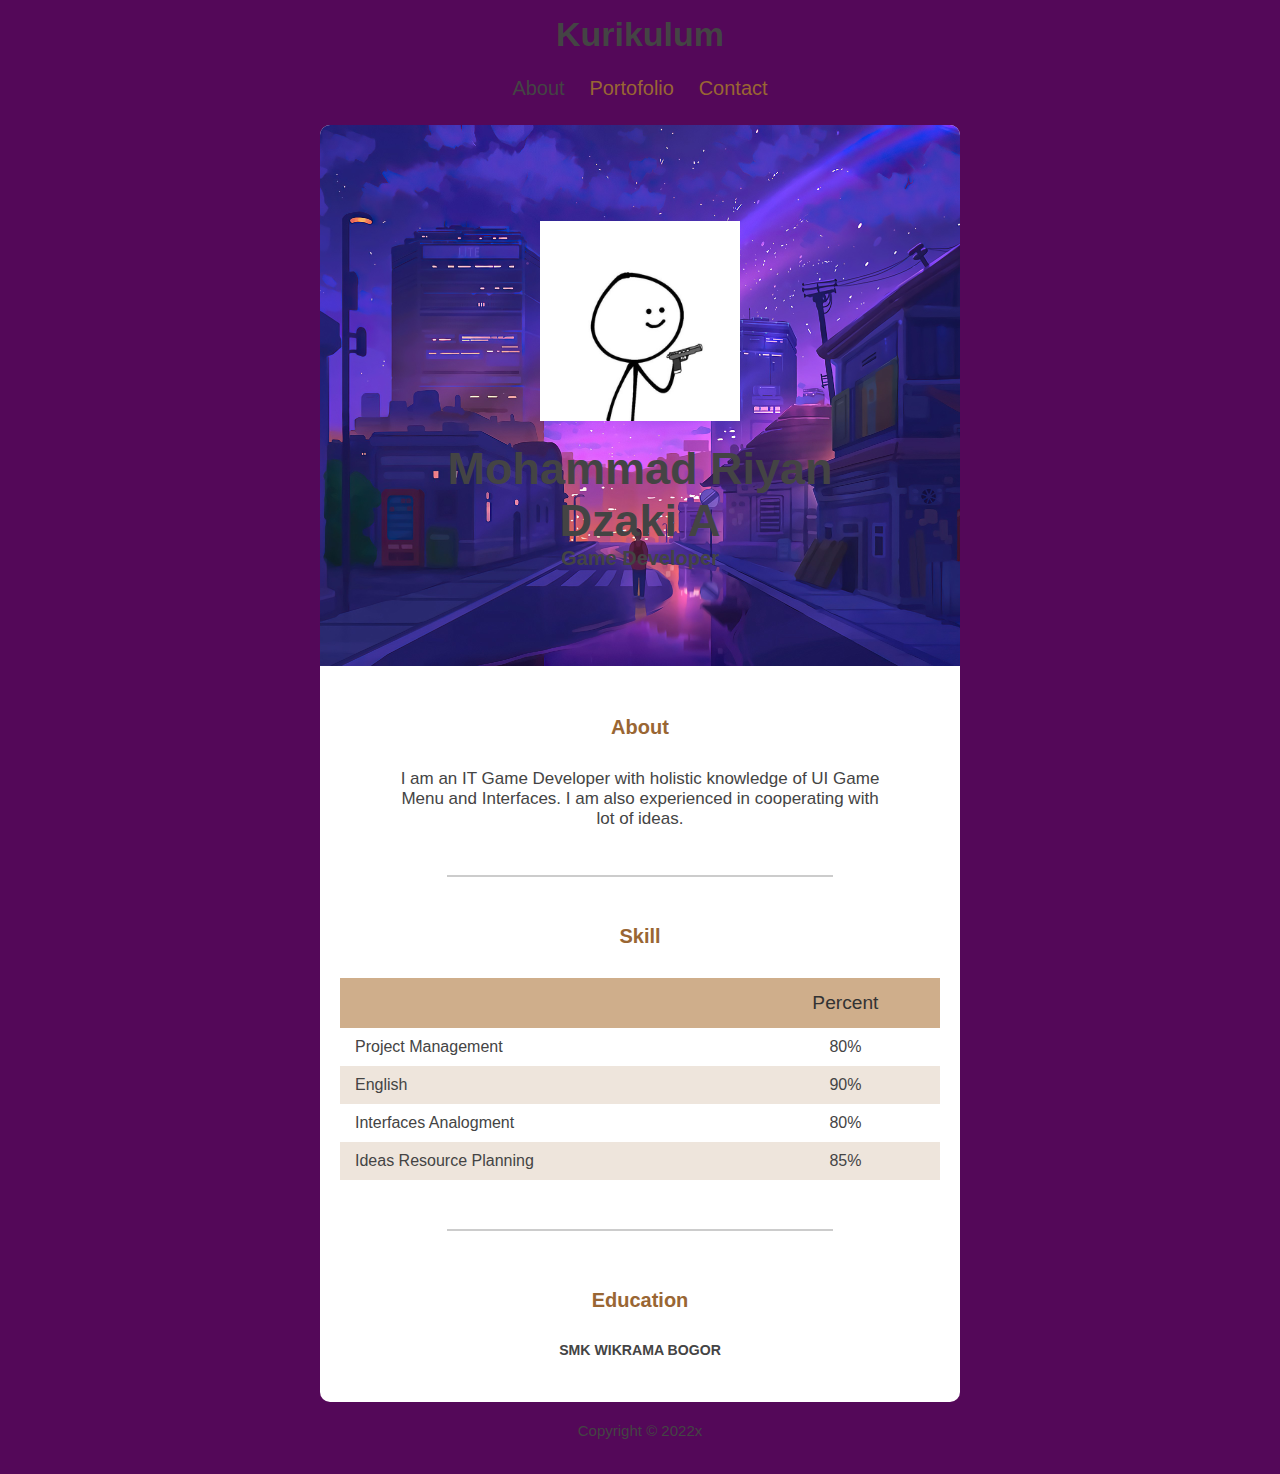
<file: index.html>
<html>
<head>
<meta charset="utf-8">
<title>Profile</title>
<link rel="stylesheet" type="text/css" href="style.css">
</head>
<body>
<div class="container">
<!-- Judul Halaman -->
<h1>Kurikulum</h1>
<!-- Navbar -->
<div class="navbar">
<ul type="square" class="list-nav">
<li><a href="#" class="active">About</a></li>
<li><a href="portofolio.html">Portofolio</a></li>
<li><a href="contact.html">Contact</a></li>
</ul>
</div>
<!-- Konten -->
<div class="content">
<!-- Profil -->
<div id="content-img">
<div class="content1">
<img src="image/profile.jpg">
<h2 class="content-header">Mohammad Riyan Dzaki A</h2>
<p class="content-text">
<b>Game Developer</b>
</p>
</div>
</div>
<!-- Deskripsi Singkat -->
<section class="section section-small">
<h2 class="section-header">About</h2>
<p>I am an IT Game Developer with holistic knowledge of UI Game Menu and Interfaces.
I am also experienced in cooperating with lot of ideas.</p>
</section>
<hr>
<!-- Table -->
<section class="section">
<h2 class="section-header">Skill</h2>
<div class="responsive-table">
<table>
<tr class="tr-header">
<th>&nbsp;</th>
<th>Percent</th>
</tr>
<tr>
<td class="text-left">Project Management</td>
<td>80%</td>
</tr>
<tr>
<td class="text-left">English</td>
<td>90%</td>
</tr>
<tr>
<td class="text-left">Interfaces Analogment</td>
<td>80%</td>
</tr>
<tr>
<td class="text-left">Ideas Resource Planning</td>
<td>85%</td>
</tr>
</table>
</div>
</section>
<hr>
<!-- List Pendidikan -->
<section class="section section-small">
<h2 class="section-header">Education</h2>
<h5>SMK WIKRAMA BOGOR</h5>
</section>
</div>
<footer>
    <p class="footer-text">Copyright &copy; 2022x</p>
</footer>
</div>
</body>
</html>
</file>
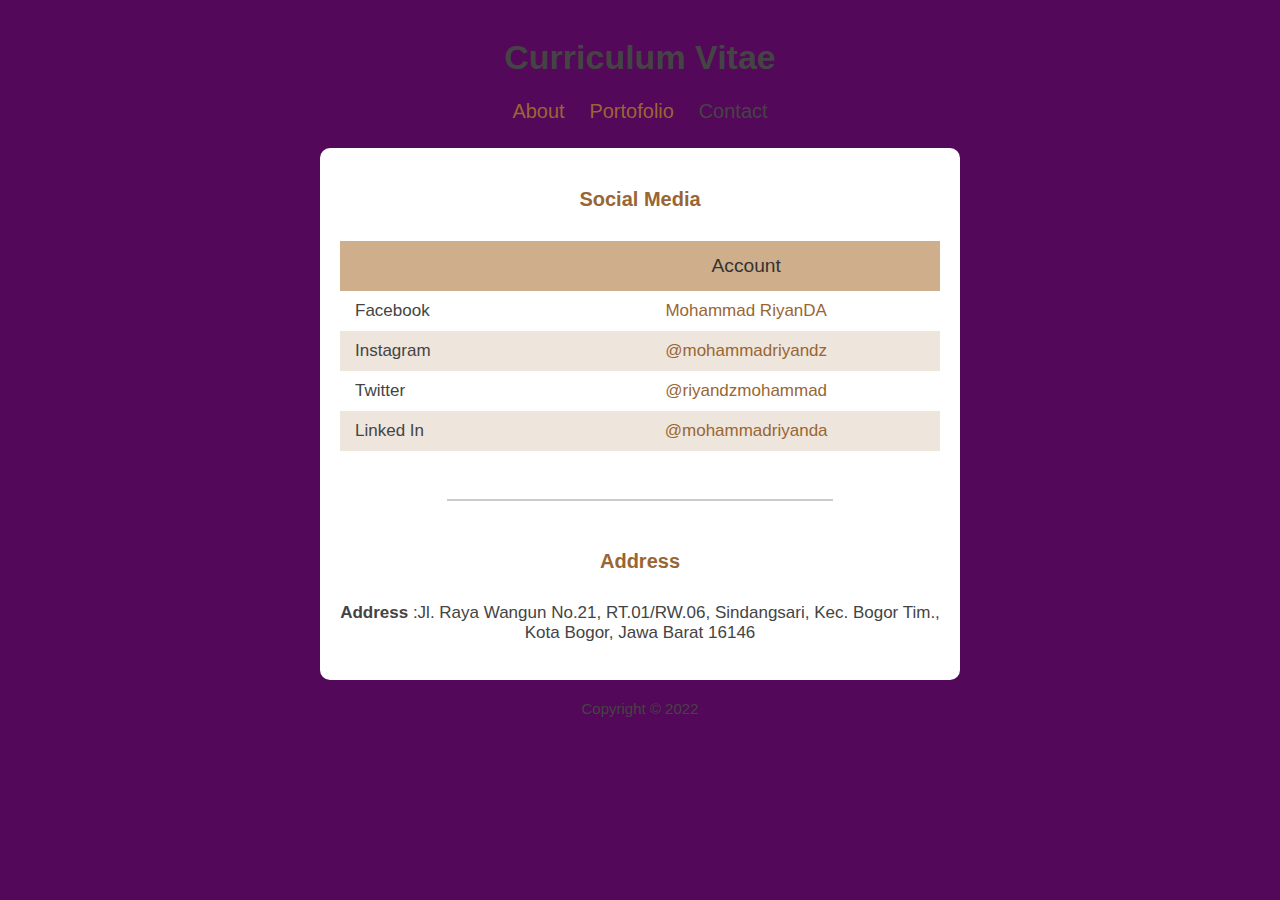
<file: contact.html>
<!DOCTYPE html>
<html>
<head>
<meta charset="utf-8">
<title>Personal Web</title>
<link rel="stylesheet" type="text/css" href="style.css">
</head>
<body>
<div class="container">
<div class="header">
<h1 class="text-header">Curriculum Vitae</h1>
</div>
<div class="navbar">
<ul class="list-nav">
<li><a href="index.html">About</a></li>
<li><a href="portofolio.html">Portofolio</a></li>
<li><a href="#" class="active">Contact</a></li>
</ul>
</div>
<div class="content">
    <!-- Social Media -->
    <section class="section">
    <h2 class="section-header">Social Media</h2>
    <div class="responsive-table">
    <table>
    <tr class="tr-header">
    <th>&nbsp;</th>
    <th>Account</th>
    </tr>
    <tr>
    <td class="text-left">Facebook</td>
    <td>
    <a href="facebook.com">Mohammad RiyanDA</a>
    </td>
    </tr>
    <tr>
    <td class="text-left">Instagram</td>
    <td>
    <a href="instagram.com">@mohammadriyandz</a>
    </td>
    </tr>
    <tr>
    <td class="text-left">Twitter</td>
    <td>
    <a href="twitter.com">@riyandzmohammad</a>
    </td>
    </tr>
    <tr>
    <td class="text-left">Linked In</td>
    <td>
    <a href="linkedin.com.com">@mohammadriyanda</a>
    </td>
    </tr>
    </table>
    </div>
    </section>
    <hr>
    <!-- Contact -->
    <section class="section">
    <h2 class="section-header">Address</h2>
    <p><b>Address </b>:Jl. Raya Wangun No.21, RT.01/RW.06, Sindangsari, Kec. Bogor Tim., Kota Bogor, Jawa Barat 16146</p>
    </section>
    </div>
    <footer>
    <p class="footer-text">Copyright &copy; 2022</p>
    </footer>
    </div>
    </body>
    </html>
</file>
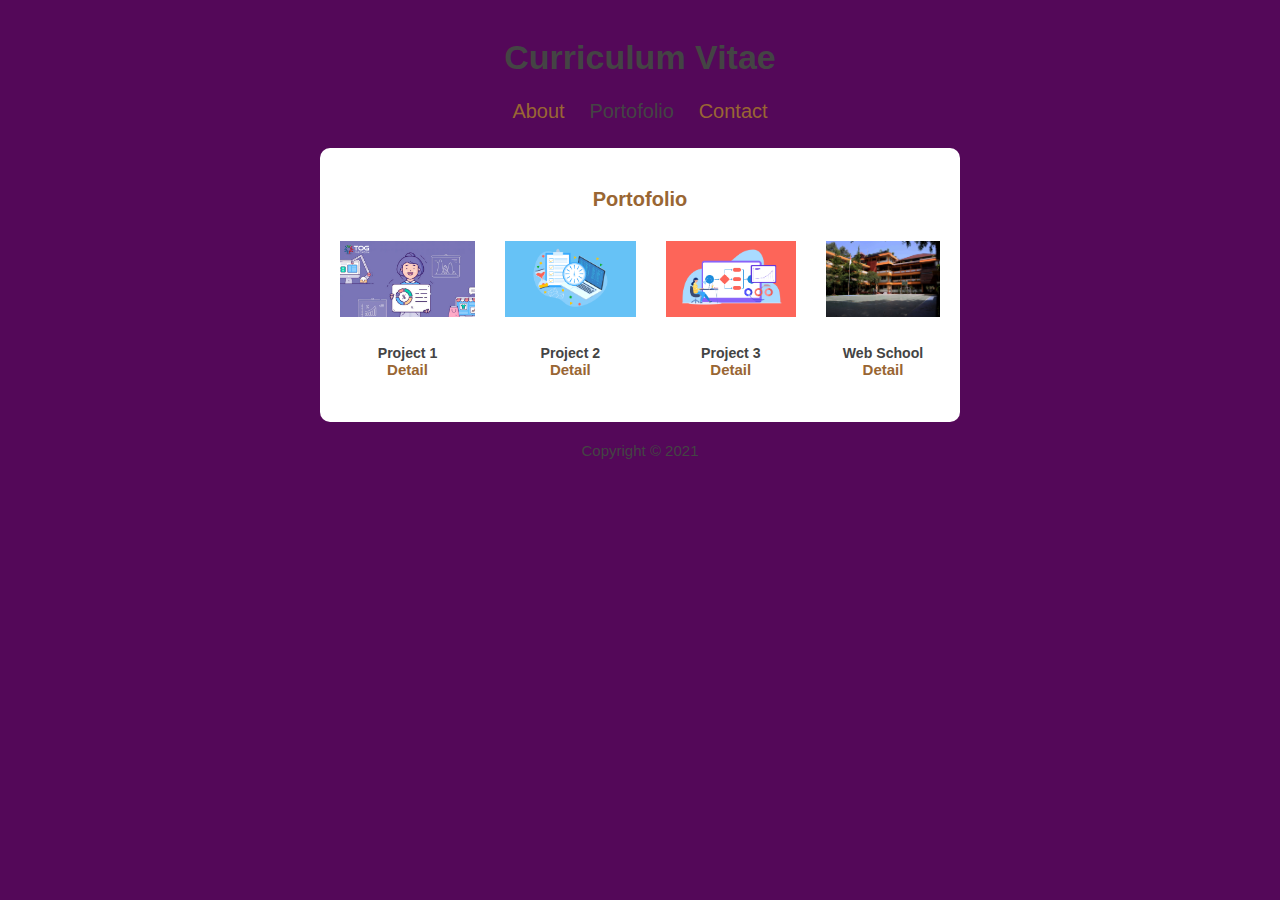
<file: portofolio.html>
<!DOCTYPE html>
<html>
<head>
<meta charset="utf-8">
<title>Personal Web</title>
<link rel="stylesheet" type="text/css" href="style.css">
</head>
<body>
<div class="container">
<h1>Curriculum Vitae</h1>
<div class="navbar">
<ul class="list-nav">
<li><a href="index.html">About</a></li>
<li><a href="#" class="active">Portofolio</a></li>
<li><a href="contact.html">Contact</a></li>
</ul>
</div>
<div class="content">
<!-- Portofolio -->
<section class="section">
<h2 class="section-header">Portofolio</h2>
<div class="gallery">
<figure class="images">
<img src="image/portofolio.jpg" class="gallery-img" />
<figcaption>
<h5 class="name">Project 1
<span>
<a href="detail.html">Detail</a>
</span>
</h5>
</figcaption>
</figure>
<figure class="images">
<img src="image/portofolio2.jpg" class="gallery-img" />
<figcaption>
<h5 class="name">Project 2
<span>
<a href="detail.html">Detail</a>
</span>
</h5>
</figcaption>
</figure>
<figure class="images">
<img src="image/portofolio3.jpg" class="gallery-img" />
<figcaption>
<h5 class="name">Project 3
<span>
<a href="detail.html">Detail</a>
</span>
</h5>
</figcaption>
</figure>
<figure class="images">
    <img src="image/background.jpg" class="gallery-img" />
    <figcaption>
    <h5 class="name">Web School
    <span>
    <a href="../Web School/index.html">Detail</a>
    </span>
    </h5>
    </figcaption>
    </figure>
</div>
</section>
</div>
<footer>
<p class="footer-text">Copyright &copy; 2021</p>
</footer>
</div>
</body>
</html>
</file>
<file: style.css>
body {
    background-color: #540859;
    color: #444444;
    font-family: "Open Sans", Arial;
    font-size: 17px;
    padding: 15px;
    margin: 0;
    }
    .container {
    max-width: 640px;
    margin-left: auto;
    margin-right: auto;
}
h1 { text-align: center; }
.navbar {
text-align: center;
margin-bottom: 25px;
}
.list-nav {
padding: 0;
margin: 0;
}
.list-nav li {
display: inline-block;
list-style: none;
margin-left: 10px;
margin-right: 10px;
}
.list-nav a { font-size: 20px; }
.list-nav li a.active { color: #444444; }
a:hover { color: #444444; }
a {
color: #996633;
text-decoration:none;
}
.content {
background-color: #ffffff;
border-radius: 10px;
}
.content-header{ margin-bottom: 0; }
.content-text {
font-size: 20px;
margin: 0;
}
#content-img {
background-image: url(image/header.jpg);
background-position: center;
background-size: cover;
min-height: 400px;
text-align: center;
border-top-left-radius: 10px;
border-top-right-radius: 10px;
}
#content-img img {
max-width: 50%;
margin-bottom: -15px;
}
.content1 {
padding: 15%;
font-size: 30px;
}
.section {
padding-top: 10px;
padding-left: 20px;
padding-right: 20px;
padding-bottom: 20px;
}
.section-small {
max-width: 490px;
margin-left: auto;
margin-right: auto;
padding-top: 20px;
text-align: center;
}
.section-header {
color: #996633;
text-align: center;
font-size: 20px;
margin-top: 30px;
margin-bottom: 30px;
}
hr {
width: 60%;
border: 0.5px solid #ccc;
}
table {
width: 100%;
border-spacing: 0;
padding-bottom: 20px;
}
th {
color: #333333;
font-weight: 400;
font-size: 1.2rem;
padding-left: 15px;
padding-right: 15px;
}
td {
text-align: center;
padding: 10px 15px;
}
.text-left { text-align: left; }
tr:nth-child(odd) { background-color: #eee5dc; }
tr.tr-header {
background-color: #cfae8b;
height: 50px;
}
.footer-text {
    font-size: 15px;
margin-top: 20px;
margin-bottom: 20px;
text-align: center;
}
img {
    max-width: 100%;
    max-height: 200px;
    }
    .gallery {
    display: flex;
    margin-left: -15px;
    margin-right: -15px;
    }
    .images {
    padding-left: 15px;
    padding-right: 15px;
    }
    figure { margin: 0; }
    figcaption { text-align: center; }
    figcaption span {
    display: block;
    color: #333333;
    font-size: 15px;
    }
    p { text-align: center; }
</file>
